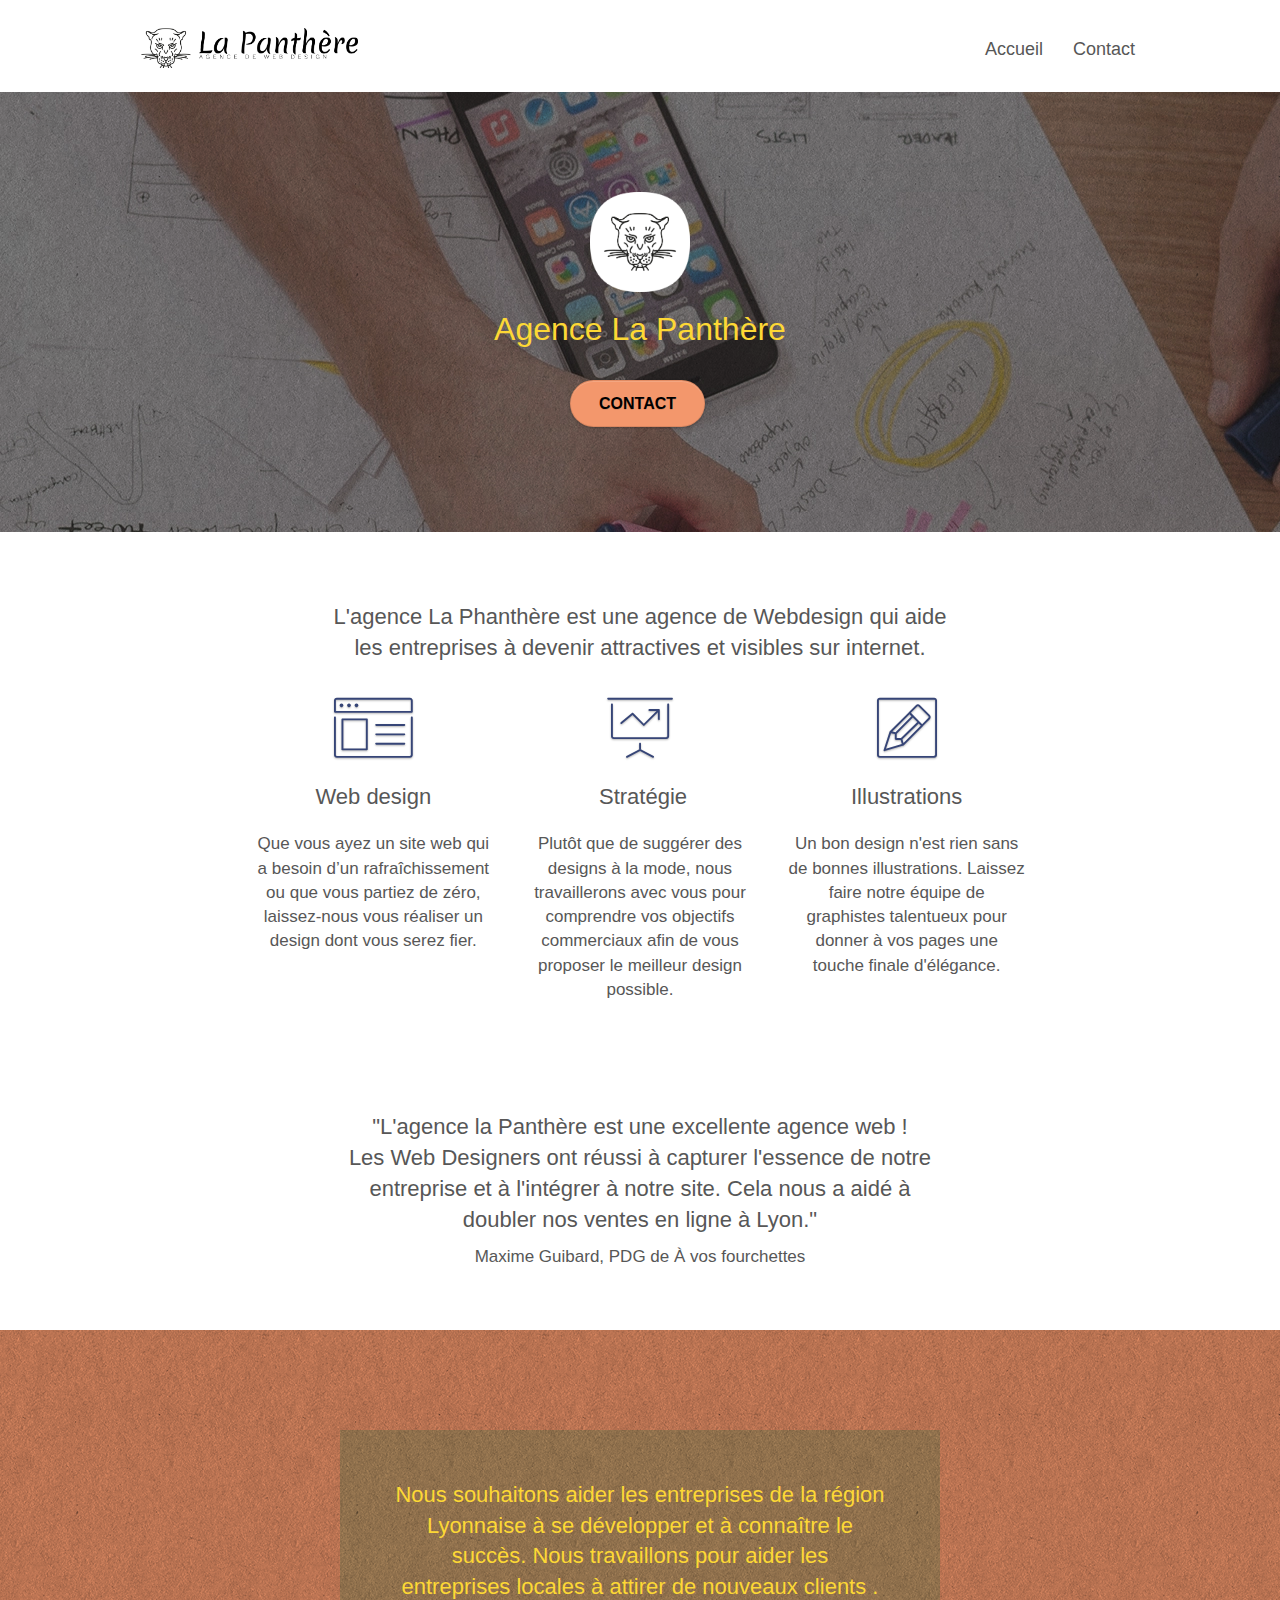
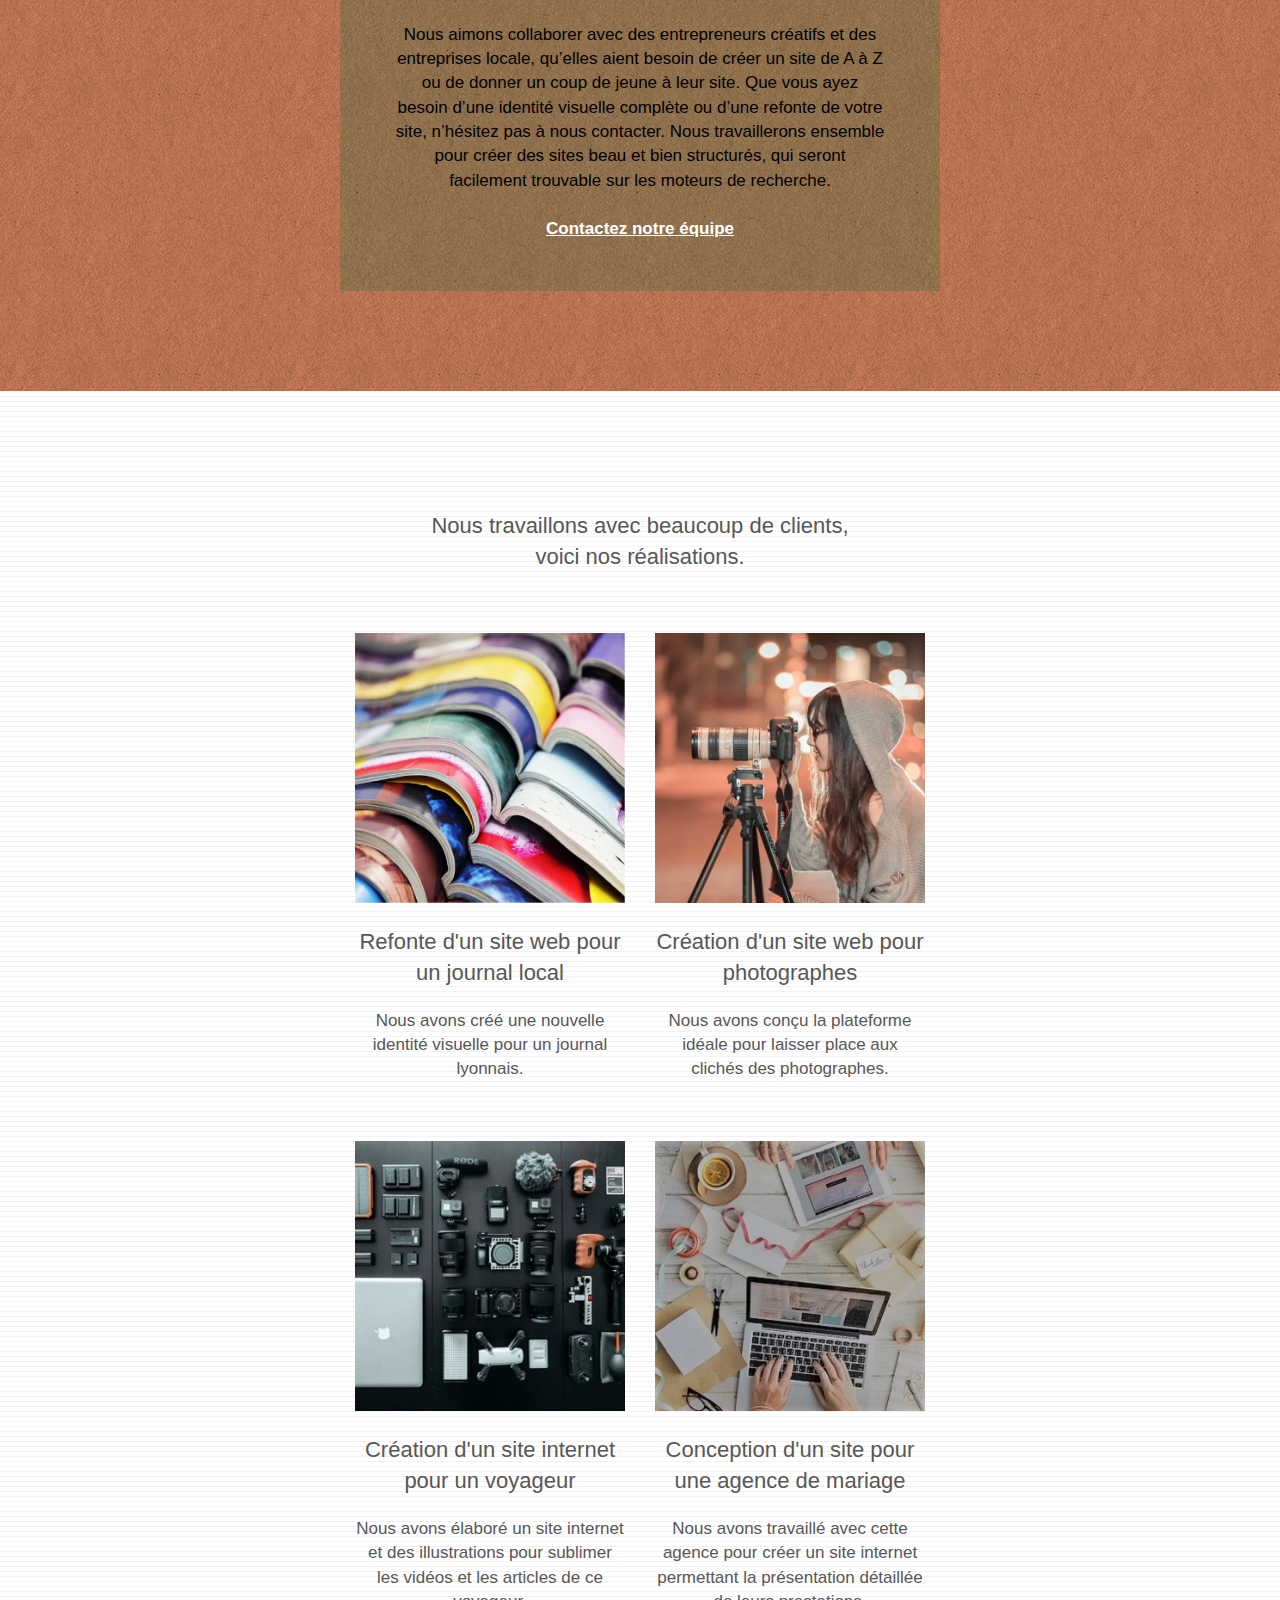
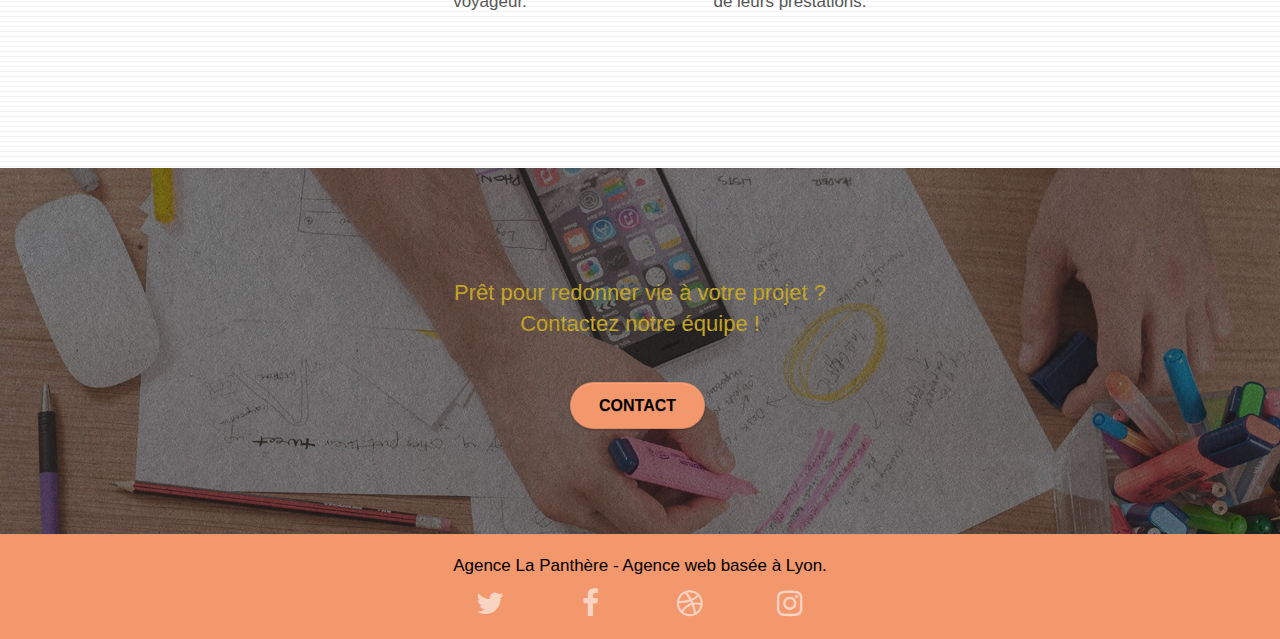
<file: index.html>
<!doctype html>
<html lang="fr">

<head>
    <meta charset="utf-8">
    <meta name="description" content="L'agence La Panthére est une entrerise de webdesign située à Lyon, elle aide les entreprises à devenir attractives et visibles sur Internet.">
    <meta name="viewport" content="width=device-width, initial-scale=1.0, viewport-fit=cover">
    <meta name="robots" content="index, follow">
    <link rel="shortcut icon" type="image/png" href="favicon.jpg">

    <link rel="stylesheet" type="text/css" href="./css/bootstrap.min.css">
    <link rel="stylesheet" type="text/css" href="style.css">
    <link rel="stylesheet" type="text/css" href="./css/font-awesome.min.css">
    <link rel="stylesheet" type="text/css" href="./css/et-line.min.css">

    <link href="https://fonts.googleapis.com/css2?family=Yeon+Sung&display=swap" rel="stylesheet">


    <title>La Panthère</title>


    <!-- Analytics -->

    <!-- Analytics END -->

</head>

<body>
    <!-- Principal conteneur -->
    <div class="page-container">

        <!-- bloc-0 -->
        <header class="bloc bgc-white l-bloc " id="bloc-0">
            <div class="container bloc-sm">

                <nav class="navbar row">
                    <div class="navbar-header">
                        <a class="navbar-brand" href="index.html"><img src="img/agence-la-panthere-monochrome.webp" alt="image du logo panthère" height="40" /></a>
                        <button id="nav-toggle" type="button" class="ui-navbar-toggle navbar-toggle" data-toggle="collapse" data-target=".navbar-1">
					<span class="sr-only">Toggle navigation</span><span class="icon-bar"></span><span class="icon-bar"></span><span class="icon-bar"></span>
				</button>
                    </div>
                    <div class="collapse navbar-collapse navbar-1 special-dropdown-nav">
                        <ul class="site-navigation nav navbar-nav">
                            <li>
                                <a href="index.html">Accueil</a>
                            </li>
                            <li>
                                <a href="page2.html">Contact</a>
                            </li>
                        </ul>
                    </div>
                </nav>
            </div>
        </header>
        <!-- bloc-0 END -->

        <!-- bloc-1-presentation -->
        <div class="bloc bgc-dark-slate-blue bg-banniere d-bloc bg-t-edge bloc-bg-texture texture-paper b-parallax" id="bloc-1-hero">
            <div class="container bloc-lg">
                <div class="row tight-width-whitespace">
                    <div class="col-sm-12">
                        <img src="img/logo.webp" class="center-block image-resize-mode" width="100" alt="image du logo panthère" />
                        <h1 class="text-center hero-bloc-text tc-white ">
                            Agence La Panthère
                        </h1>
                        <div class="text-center">
                            <a href="page2.html" class="btn btn-lg btn-clean btn-rd cta-hero btn-atomic-tangerine" id="cta-hero">Contact</a>
                        </div>
                    </div>
                </div>
            </div>
        </div>
        <!-- bloc-1-presentation END -->

        <!-- bloc-2-services -->
        <div class="bloc bgc-white l-bloc" id="bloc-2-services">
            <div class="container bloc-md">
                <div class="row">
                    <div class="col-sm-12 text-center">
                        <h2>
                            L'agence La Phanthère est une agence de Webdesign qui aide<br /> les entreprises à devenir attractives et visibles sur internet.
                        </h2>
                    </div>
                </div>
                <div class="row voffset-lg med-width-whitespace">
                    <div class="col-sm-4">
                        <div class="text-center">
                            <span class="et-icon-browser sm-shadow icon-dark-slate-blue icons icon-lg"></span>
                        </div>
                        <h2 class="mg-md text-center">
                            Web design
                        </h2>
                        <p class="text-center ">
                            Que vous ayez un site web qui a besoin d&rsquo;un rafraîchissement ou que vous partiez de zéro, laissez-nous vous réaliser un design dont vous serez fier.
                        </p>
                    </div>
                    <div class="col-sm-4">
                        <div class="text-center">
                            <span class="et-icon-presentation sm-shadow icon-dark-slate-blue icons icon-lg"></span>
                        </div>
                        <h2 class="mg-md text-center">
                            &nbsp;Stratégie
                        </h2>
                        <p class="text-center ">
                            Plutôt que de suggérer des designs à la mode, nous travaillerons avec vous pour comprendre vos objectifs commerciaux afin de vous proposer le meilleur design possible.<br>
                        </p>
                    </div>
                    <div class="col-sm-4">
                        <div class="text-center">
                            <span class="et-icon-edit sm-shadow icon-dark-slate-blue icons icon-lg"></span>
                        </div>
                        <h2 class="mg-md text-center">
                            Illustrations
                        </h2>
                        <p class="text-center ">
                            Un bon design n'est rien sans de bonnes illustrations. Laissez faire notre équipe de graphistes talentueux pour donner à vos pages une touche finale d'élégance.
                        </p>
                    </div>
                </div>
                <div class="row voffset-lg voffset">
                    <div class="col-xs-12 col-md-8 col-md-offset-2 text-center">

                        <h2>"L'agence la Panthère est une excellente agence web !<br /> Les Web Designers ont réussi à capturer l'essence de notre<br /> entreprise et à l'intégrer à notre site. Cela nous a aidé à<br /> doubler nos ventes en ligne à Lyon."</h2>
                        <p> Maxime Guibard, PDG de À vos fourchettes</p>
                    </div>
                </div>
            </div>
        </div>
        <!-- bloc-2-services END -->

        <!-- bloc-3-what-i-do -->
        <div class="bloc tc-white bgc-atomic-tangerine bg-presentation d-bloc bloc-bg-texture texture-paper b-parallax" id="bloc-3-what-i-do">
            <div class="container bloc-lg">
                <div class="row tight-width-whitespace black-background">
                    <div class="col-sm-12">
                        <h2 class="mg-md text-center tc-white">
                            Nous souhaitons aider les entreprises de la région Lyonnaise à se développer et à connaître le succès. Nous travaillons pour aider les entreprises locales à attirer de nouveaux clients .<br>
                        </h2>
                        <p class="text-center white">
                            Nous aimons collaborer avec des entrepreneurs créatifs et des entreprises locale, qu’elles aient besoin de créer un site de A à Z ou de donner un coup de jeune à leur site. Que vous ayez besoin d’une identité visuelle complète ou d’une refonte de votre
                            site, n’hésitez pas à nous contacter. Nous travaillerons ensemble pour créer des sites beau et bien structurés, qui seront facilement trouvable sur les moteurs de recherche. <br><br><a class="ltc-white bold-link"
                                href="page2.html">Contactez notre équipe</a><br>
                        </p>
                    </div>
                </div>
            </div>
        </div>
        <!-- bloc-3-what-i-do END -->

        <!-- bloc-4-portfolio -->
        <div class="bloc bgc-white bg-lines-h2-bg bg-repeat l-bloc" id="bloc-4-portfolio">
            <div class="container bloc-lg">
                <div class="row">
                    <div class="col-sm-12 text-center">
                        <h2>Nous travaillons avec beaucoup de clients,<br> voici nos réalisations.
                        </h2>
                    </div>
                </div>
                <div class="row tight-width-whitespace portfolio-row">
                    <div class="col-sm-6">
                        <a href="#" data-lightbox="img/1.webp" data-gallery-id="gallery-1" data-caption="Refonte d'un site web pour un journal local" data-frame="snapshot-lb"><img src="img/1.webp" loading="lazy" alt="image de refonte site web journal" class="img-responsive portfolio-thumb" /></a>
                        <h2 class="mg-md text-center">
                            Refonte d'un site web pour un journal local
                        </h2>
                        <p class="text-center">
                            Nous avons créé une nouvelle identité visuelle pour un journal lyonnais.
                        </p>
                    </div>
                    <div class="col-sm-6">
                        <a href="#" data-lightbox="img/2.webp" data-gallery-id="gallery-1" data-caption="Création d'un site web pour photographes" data-frame="snapshot-lb"><img src="img/2.webp" loading="lazy" class="img-responsive portfolio-thumb" alt="image de création d'un site web pour photographes" /></a>
                        <h2 class="mg-md text-center">
                            Création d'un site web pour photographes
                        </h2>
                        <p class="text-center">
                            Nous avons conçu la plateforme idéale pour laisser place aux clichés des photographes.
                        </p>
                    </div>
                </div>
                <div class="row tight-width-whitespace portfolio-row">
                    <div class="col-sm-6">
                        <a href="#" data-lightbox="img/3.webp" data-gallery-id="gallery-1" data-caption="Création d'un site internet pour un voyageur" data-frame="snapshot-lb"><img src="img/3.webp" loading="lazy" class="img-responsive portfolio-thumb" alt="image de création d'un site web pour voyageur" /></a>
                        <h2 class="mg-md text-center">
                            Création d'un site internet pour un voyageur
                        </h2>
                        <p class="text-center">
                            Nous avons élaboré un site internet et des illustrations pour sublimer les vidéos et les articles de ce voyageur.
                        </p>
                    </div>
                    <div class="col-sm-6">
                        <a href="#" data-lightbox="img/4.webp" data-gallery-id="gallery-1" data-caption="Conception d'un site pour une agence de mariage" data-frame="snapshot-lb"><img src="img/4.webp" loading="lazy" class="img-responsive portfolio-thumb" alt="image de création d'un site web pour agence de mariage" /></a>
                        <h2 class="mg-md text-center">
                            Conception d'un site pour une agence de mariage
                        </h2>
                        <p class="text-center">
                            Nous avons travaillé avec cette agence pour créer un site internet permettant la présentation détaillée de leurs prestations.
                        </p>
                    </div>
                </div>
            </div>
        </div>
        <!-- bloc-4-portfolio END -->

        <!-- bloc-5-cta -->
        <div class="bloc bgc-dark-slate-blue bg-banniere d-bloc bloc-bg-texture texture-paper" id="bloc-5-cta">
            <div class="container bloc-lg">
                <div class="row">
                    <h2 class="mg-md text-center tc-white">
                        Prêt pour redonner vie à votre projet ?<br>Contactez notre équipe !
                    </h2>
                    <div class="col-sm-12 text-center">
                        <a href="page2.html" class="btn btn-atomic-tangerine btn-clean btn-rd btn-lg cta-hero">Contact</a>
                    </div>
                </div>
            </div>
        </div>
        <!-- bloc-5-cta END -->

        <!-- Footer - bloc-8 -->
        <footer class="bloc bgc-atomic-tangerine d-bloc" id="bloc-8">
            <div class="container bloc-sm">
                <div class="row">
                    <div class="col-sm-12">
                        <p class="text-center white">
                            Agence La Panthère - Agence web basée à Lyon.
                        </p>
                        <div class="row row-no-gutters social">
                            <div class="col-sm-3">
                                <div class="text-center">
                                    <a class="social" aria-label="Lien vers Twitter" href="https://twitter.com/?lang">
                                        <i class="fa fa-twitter icon-md"></i>
                                    </a>
                                </div>
                            </div>
                            <div class="col-sm-3">
                                <div class="text-center">
                                    <a class="social" aria-label="Lien vers Facebook" href="https://www.facebook.com/">
                                        <i class="fa fa-facebook icon-md"></i>
                                    </a>
                                </div>
                            </div>
                            <div class="col-sm-3">
                                <div class="text-center">
                                    <a class="social" aria-label="Lien vers Dribble" href="https://dribbble.com/">
                                        <i class="fa fa-dribbble icon-md"></i>
                                    </a>
                                </div>
                            </div>
                            <div class="col-sm-3">
                                <div class="text-center">
                                    <a class="social" aria-label="Lien vers Instagram" href="https://www.instagram.com/?hl=fr">
                                        <i class="fa fa-instagram icon-md"></i>
                                    </a>
                                </div>
                            </div>

                        </div>
                    </div>
                </div>
            </div>
        </footer>
        <!-- Footer - bloc-8 END -->

    </div>
    <!-- Principal conteneur END -->

    <script src="./js/jquery-2.1.0.min.js"></script>
    <script src="./js/bootstrap.min.js"></script>
    <script src="./js/blocs.min.js"></script>
    <script src="./js/jquery.touchSwipe.js" defer></script>
    <script src="./js/gmaps.js"></script>


</body>

</html>
</file>
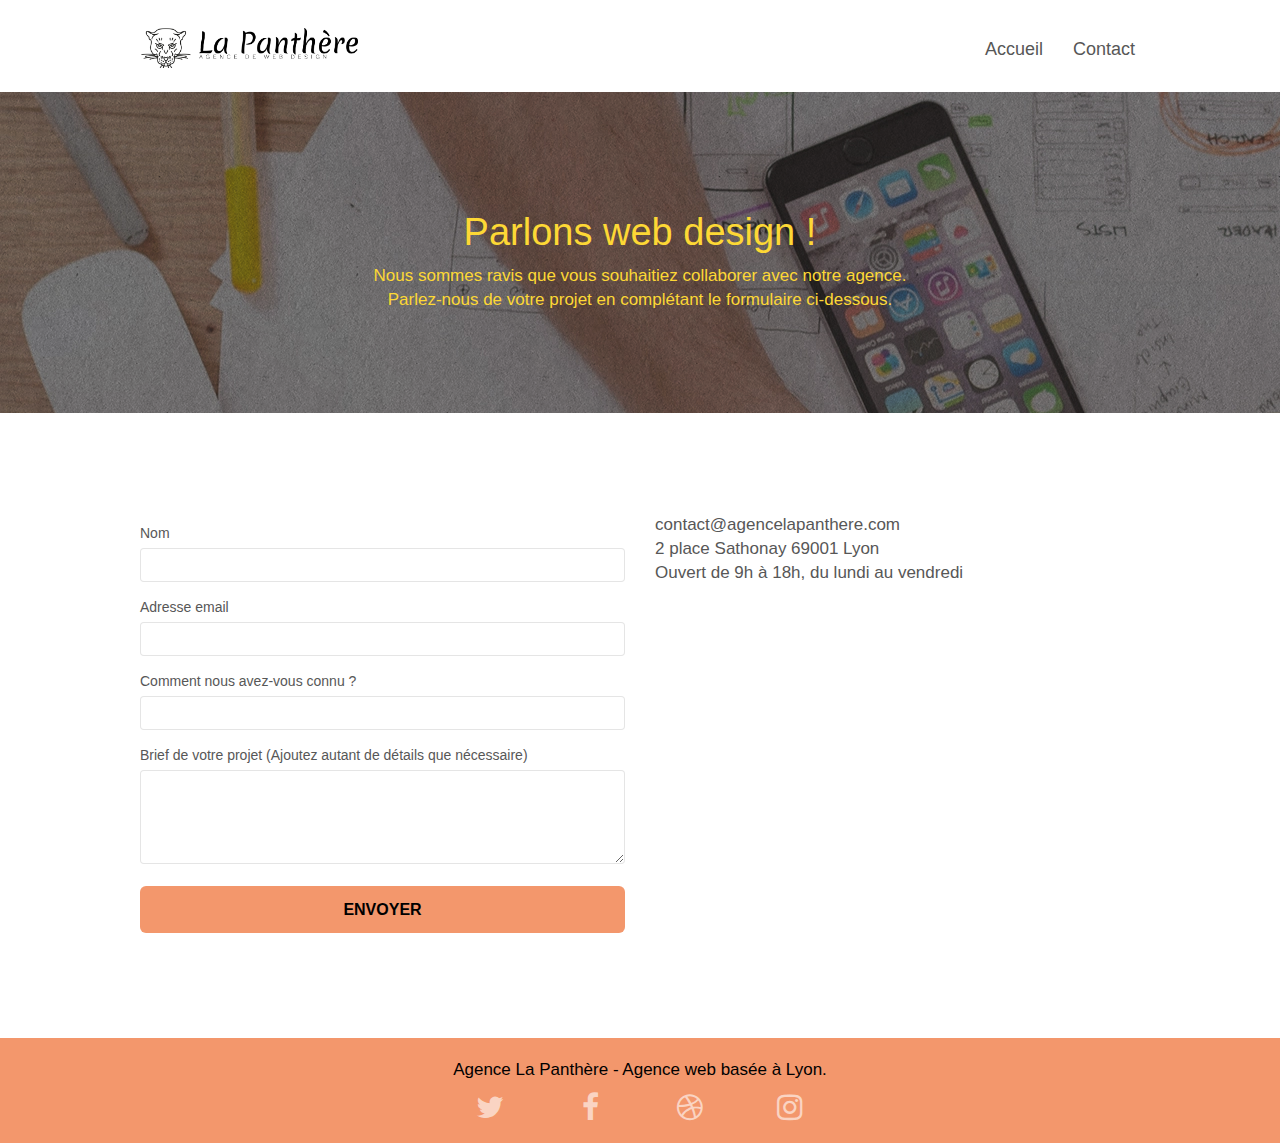
<file: page2.html>
<!doctype html>
<html lang="fr">

<head>
    <meta charset="utf-8">
    <meta name="description" content="L'agence La Panthére est une entrerise de webdesign située à Lyon, elle aide les entreprises à devenir attractives et visibles sur Internet.">
    <meta name="viewport" content="width=device-width, initial-scale=1.0, viewport-fit=cover">
    <meta name="robots" content="index, follow">
    <link rel="shortcut icon" type="image/png" href="favicon.jpg">

    <link rel="stylesheet" type="text/css" href="./css/bootstrap.min.css">
    <link rel="stylesheet" type="text/css" href="style.css">
    <link rel="stylesheet" type="text/css" href="./css/font-awesome.min.css">
    <link rel="stylesheet" type="text/css" href="./css/et-line.min.css">

    <link href="https://fonts.googleapis.com/css2?family=Yeon+Sung&display=swap" rel="stylesheet">

    <title>contact</title>


    <!-- Analytics -->

    <!-- Analytics END -->

</head>

<body>
    <!-- Principal conteneur -->
    <div class="page-container">

        <!-- bloc-0 -->
        <header class="bloc bgc-white l-bloc " id="bloc-0">
            <div class="container bloc-sm">

                <nav class="navbar row">
                    <div class="navbar-header">
                        <a class="navbar-brand" href="index.html"><img src="img/agence-la-panthere-monochrome.webp" alt="image du logo panthére" height="40" /></a>
                        <button id="nav-toggle" type="button" class="ui-navbar-toggle navbar-toggle" data-toggle="collapse" data-target=".navbar-1">
					<span class="sr-only">Toggle navigation</span><span class="icon-bar"></span><span class="icon-bar"></span><span class="icon-bar"></span>
				</button>
                    </div>
                    <div class="collapse navbar-collapse navbar-1 special-dropdown-nav">
                        <ul class="site-navigation nav navbar-nav">
                            <li>
                                <a href="index.html">Accueil</a>
                            </li>
                            <li>
                                <a href="page2.html">Contact</a>
                            </li>
                        </ul>
                    </div>
                </nav>
            </div>
        </header>
        <!-- bloc-0 END -->

        <!-- bloc-6 -->
        <div class="bloc bg-dots-bg bg-repeat bgc-atomic-tangerine d-bloc bloc-bg-texture texture-paper" id="bloc-6">
            <div class="container bloc-lg">
                <div class="row">
                    <div class="col-sm-12">
                        <h1 class="text-center hero-bloc-text tc-white">
                            Parlons web design !
                        </h1>
                        <p class="text-center mg-lg tc-white tight-width-whitespace">
                            Nous sommes ravis que vous souhaitiez collaborer avec notre agence.<br> Parlez-nous de votre projet en complétant le formulaire ci-dessous.
                        </p>
                    </div>
                </div>
            </div>
        </div>
        <!-- bloc-6 END -->

        <!-- bloc-7 -->
        <div class="bloc bgc-white l-bloc" id="bloc-7">
            <div class="container bloc-lg">
                <div class="row">
                    <div class="col-sm-6">
                        <form id="form_1" novalidate>
                            <div class="form-group" role="group" aria-labelledby="coordonnees">
                                <p id="coordonnees"></p>
                                <label for="name">
                                    Nom
                                </label>
                                <input id="name" class="form-control" aria-required="true" aria-label="entrez votre nom" />
                            </div>

                            <div class="form-group">
                                <label for="email">
                                Adresse email
                            </label>
                                <input id="email" class="form-control" type="email" aria-required="true" aria-label="entrez votre email" />
                            </div>
                            <div class="form-group">
                                <label for="input_504">
                                Comment nous avez-vous connu ?
                            </label>
                                <input class="form-control" type="text" aria-required="true" aria-label="indiquez comment vous nous avez connu" id="input_504" />
                            </div>
                            <div class="form-group">
                                <label for="message">
                                Brief de votre projet (Ajoutez autant de détails que nécessaire)<br>
                            </label><textarea id="message" class="form-control" rows="4" cols="50" aria-required="true" aria-label="decrivez nous votre projet en détail"></textarea>
                            </div>
                            <button class="bloc-button btn btn-lg btn-block cta-hero btn-atomic-tangerine" type="submit">
						Envoyer
					</button>
                        </form>
                    </div>
                    <div class="col-sm-6">
                        <p>
                            contact@agencelapanthere.com<br>2 place Sathonay 69001 Lyon<br>Ouvert de 9h à 18h, du lundi au vendredi<br>
                        </p>
                    </div>
                </div>
            </div>
        </div>
        <!-- bloc-7 END -->

        <!-- ScrollToTop Button -->
        <span class="bloc-button btn btn-d scrollToTop" id="white" onclick="scrollToTarget('1')" tabindex="0"><span
			class="fa fa-chevron-up"></span></span>
        <!-- ScrollToTop Button END-->


        <!-- Footer - bloc-8 -->
        <footer class="bloc bgc-atomic-tangerine d-bloc" id="bloc-8">
            <div class="container bloc-sm">
                <div class="row">
                    <div class="col-sm-12">
                        <p class="text-center white">
                            Agence La Panthère - Agence web basée à Lyon.
                        </p>
                        <div class="row row-no-gutters social">
                            <div class="col-sm-3">
                                <div class="text-center">
                                    <a class="social" aria-label="Lien vers Twitter" href="https://twitter.com/?lang">
                                        <i class="fa fa-twitter icon-md"></i>
                                    </a>
                                </div>
                            </div>
                            <div class="col-sm-3">
                                <div class="text-center">
                                    <a class="social" aria-label="Lien vers Facebook" href="https://www.facebook.com/">
                                        <i class="fa fa-facebook icon-md"></i>
                                    </a>
                                </div>
                            </div>
                            <div class="col-sm-3">
                                <div class="text-center">
                                    <a class="social" aria-label="Lien vers Dribble" href="https://dribbble.com/">
                                        <i class="fa fa-dribbble icon-md"></i>
                                    </a>
                                </div>
                            </div>
                            <div class="col-sm-3">
                                <div class="text-center">
                                    <a class="social" aria-label="Lien vers Instagram" href="https://www.instagram.com/?hl=fr">
                                        <i class="fa fa-instagram icon-md"></i>
                                    </a>
                                </div>
                            </div>

                        </div>
                    </div>
                </div>
            </div>
        </footer>
        <!-- Footer - bloc-8 END -->

    </div>
    <!-- Principal conteneur END -->
    <script src="./js/jquery-2.1.0.min.js"></script>
    <script src="./js/bootstrap.min.js"></script>
    <script src="./js/blocs.min.js"></script>
    <script src="./js/jquery.touchSwipe.js" defer></script>
    <script src="./js/gmaps.js"></script>

</body>

</html>
</file>
<file: style.css>
body {
    margin: 0;
    padding: 0;
    background: #FFF;
    overflow-x: hidden;
    -webkit-font-smoothing: antialiased;
    -moz-osx-font-smoothing: grayscale;
}

a,
button {
    transition: all .3s ease-in-out;
    outline: none!important;
}

a:hover {
    text-decoration: none;
    cursor: pointer;
}

#page-loading-blocs-notifaction {
    position: fixed;
    top: 0;
    bottom: 0;
    width: 100%;
    z-index: 100000;
    background: #FFFFFF url("img/pageload-spinner.gif") no-repeat center center;
}

.bloc {
    width: 100%;
    clear: both;
    background: 50% 50% no-repeat;
    padding: 0 50px;
    -webkit-background-size: cover;
    -moz-background-size: cover;
    -o-background-size: cover;
    background-size: cover;
    position: relative;
}

.bloc .container {
    padding-left: 0;
    padding-right: 0;
}

.bloc-lg {
    padding: 100px 50px;
}

.bloc-md {
    padding: 50px;
}

.bloc-sm {
    padding: 20px 50px;
}

.bg-center,
.bg-l-edge,
.bg-r-edge,
.bg-t-edge,
.bg-b-edge,
.bg-tl-edge,
.bg-bl-edge,
.bg-tr-edge,
.bg-br-edge,
.bg-repeat {
    -webkit-background-size: auto!important;
    -moz-background-size: auto!important;
    -o-background-size: auto!important;
    background-size: auto!important;
}

.bg-repeat {
    background: repeat;
}

.bg-t-edge {
    background: top no-repeat;
}

.bloc-bg-texture::before {
    content: "";
    background-size: 2px 2px;
    position: absolute;
    top: 0;
    bottom: 0;
    left: 0;
    right: 0;
}

.texture-paper::before {
    background: url("img/texture-paper.webp");
    background-size: 280px 280px;
}

.b-parallax {
    background-attachment: fixed;
}

.d-bloc {
    color: rgba(255, 255, 255, .7);
}

.d-bloc button:hover {
    color: rgba(255, 255, 255, .9);
}

.d-bloc .icon-round,
.d-bloc .icon-square,
.d-bloc .icon-rounded,
.d-bloc .icon-semi-rounded-a,
.d-bloc .icon-semi-rounded-b {
    border-color: rgba(255, 255, 255, .9);
}

.d-bloc .divider-h span {
    border-color: rgba(255, 255, 255, .2);
}

.d-bloc .a-btn,
.d-bloc .navbar a,
.d-bloc .navbar-brand,
.d-bloc a .icon-sm,
.d-bloc a .icon-md,
.d-bloc a .icon-lg,
.d-bloc a .icon-xl,
.d-bloc h1 a,
.d-bloc h2 a,
.d-bloc h3 a,
.d-bloc h4 a,
.d-bloc h5 a,
.d-bloc h6 a,
.d-bloc p a {
    color: rgba(255, 255, 255, .6);
}

.d-bloc .a-btn:hover,
.d-bloc .navbar a:hover,
.d-bloc .navbar-brand:hover,
.d-bloc a:hover .icon-sm,
.d-bloc a:hover .icon-md,
.d-bloc a:hover .icon-lg,
.d-bloc a:hover .icon-xl,
.d-bloc h1 a:hover,
.d-bloc h2 a:hover,
.d-bloc h3 a:hover,
.d-bloc h4 a:hover,
.d-bloc h5 a:hover,
.d-bloc h6 a:hover,
.d-bloc p a:hover {
    color: rgba(255, 255, 255, 1);
}

.d-bloc .navbar-toggle .icon-bar {
    background: rgba(255, 255, 255, 1);
}

.d-bloc .btn-wire,
.d-bloc .btn-wire:hover {
    color: rgba(255, 255, 255, 1);
    border-color: rgba(255, 255, 255, 1);
}

.d-bloc .panel {
    color: rgba(0, 0, 0, .5);
}

.d-bloc .panel button:hover {
    color: rgba(0, 0, 0, .7);
}

.d-bloc .panel icon {
    border-color: rgba(0, 0, 0, .7);
}

.d-bloc .panel .divider-h span {
    border-color: rgba(0, 0, 0, .1);
}

.d-bloc .panel .a-btn {
    color: rgba(0, 0, 0, .6);
}

.d-bloc .panel .a-btn:hover {
    color: rgba(0, 0, 0, 1);
}

.d-bloc .panel .btn-wire,
.d-bloc .panel .btn-wire:hover {
    color: rgba(0, 0, 0, .7);
    border-color: rgba(0, 0, 0, .3);
}

.d-bloc .panel,
.l-bloc {
    color: rgba(0, 0, 0, .5);
}

.d-bloc .panel button:hover,
.l-bloc button:hover {
    color: rgba(0, 0, 0, .7);
}

.l-bloc .icon-round,
.l-bloc .icon-square,
.l-bloc .icon-rounded,
.l-bloc .icon-semi-rounded-a,
.l-bloc .icon-semi-rounded-b {
    border-color: rgba(0, 0, 0, .7);
}

.d-bloc .panel .divider-h span,
.l-bloc .divider-h span {
    border-color: rgba(0, 0, 0, .1);
}

.d-bloc .panel .a-btn,
.l-bloc .a-btn,
.l-bloc .navbar a,
.l-bloc .navbar-brand,
.l-bloc a .icon-sm,
.l-bloc a .icon-md,
.l-bloc a .icon-lg,
.l-bloc a .icon-xl,
.l-bloc h1 a,
.l-bloc h2 a,
.l-bloc h3 a,
.l-bloc h4 a,
.l-bloc h5 a,
.l-bloc h6 a,
.l-bloc p a {
    color: rgba(0, 0, 0, .6);
}

.d-bloc .panel .a-btn:hover,
.l-bloc .a-btn:hover,
.l-bloc .navbar a:hover,
.l-bloc .navbar-brand:hover,
.l-bloc a:hover .icon-sm,
.l-bloc a:hover .icon-md,
.l-bloc a:hover .icon-lg,
.l-bloc a:hover .icon-xl,
.l-bloc h1 a:hover,
.l-bloc h2 a:hover,
.l-bloc h3 a:hover,
.l-bloc h4 a:hover,
.l-bloc h5 a:hover,
.l-bloc h6 a:hover,
.l-bloc p a:hover {
    color: rgba(0, 0, 0, 1);
}

.l-bloc .navbar-toggle .icon-bar {
    color: rgba(0, 0, 0, .6);
}

.d-bloc .panel .btn-wire,
.d-bloc .panel .btn-wire:hover,
.l-bloc .btn-wire,
.l-bloc .btn-wire:hover {
    color: rgba(0, 0, 0, .7);
    border-color: rgba(0, 0, 0, .3);
}

.voffset {
    margin-top: 30px;
}

.voffset-lg {
    margin-top: 80px;
}

.row-no-gutters {
    margin-right: 0;
    margin-left: 0;
}

.row.row-no-gutters>[class^="col-"],
.row.row-no-gutters>[class*=" col-"] {
    padding-right: 0;
    padding-left: 0;
}

#bloc-1-hero h1 {
    font-size: 32px;
}

.navbar {
    margin-bottom: 0;
    z-index: 1;
}

.navbar-brand {
    height: auto;
    padding: 3px 15px;
    font-size: 25px;
    font-weight: normal;
    font-weight: bolder;
    line-height: 44px;
}

.navbar-brand img {
    max-height: 200px;
    margin: 0 5px 0 0;
    display: inline;
}

.navbar-brand img[src$=svg] {
    min-width: 100px;
}

.nav-center .navbar-brand img {
    margin: 0;
}

.navbar .nav {
    padding-top: 2px;
    margin-right: -16px;
    float: right;
    z-index: 1;
}

.nav>li {
    float: left;
    margin-top: 4px;
    font-size: 18px;
    font-weight: bold;
}

.navbar-nav .open .dropdown-menu>li>a {
    text-align: inherit;
}

.nav>li a:hover,
.nav>li a:focus {
    background: transparent;
}

.navbar-toggle {
    margin: 10px 10px 0 0;
    border: 0px;
}

.navbar-toggle:hover {
    background: transparent!important;
}

.navbar-toggle .icon-bar {
    background-color: rgba(0, 0, 0, .5);
    width: 26px;
}

.nav-invert .navbar .nav {
    float: left;
}

.nav-invert .navbar-header,
.nav-invert .navbar-brand {
    float: right;
    position: relative;
    z-index: 2;
}

@media (min-width: 768px) {
    .site-navigation {
        position: absolute;
        top: 50%;
        right: 20px;
        transform: translate(0, -50%);
        -webkit-transform: translateY(-50%);
    }
    .nav>li .dropdown-menu a,
    .nav>li .dropdown-menu a:hover {
        color: #484848;
    }
    .nav-invert .site-navigation {
        left: 0;
        right: 0;
    }
    .nav-center {
        text-align: center;
    }
    .nav-center .navbar-header {
        width: 100%;
    }
    .nav-center .navbar-header,
    .nav-center .navbar-brand,
    .nav-center .nav>li {
        float: none;
        display: inline-block;
    }
    .nav-center .site-navigation {
        position: relative;
        width: 100%;
        right: 0;
        margin-right: 0px;
        margin-top: 20px;
    }
    .nav-center.mini-nav .navbar-toggle {
        float: none;
        margin: 10px auto 0;
    }
}

.nav>li>.dropdown a {
    background: none!important;
    display: block;
    padding: 14px 15px;
}

nav .caret {
    margin: 0 5px;
}

.dropdown-menu .dropdown-menu {
    top: -8px;
    left: 100%;
}

.dropdown-menu .dropmenu-flow-right {
    top: 100%;
    left: 0;
    margin-left: -1px;
    border-top-left-radius: 0;
    border-top-right-radius: 0;
}

.dropdown-menu .dropdown span {
    border: 4px solid black;
    border-top-color: transparent;
    border-right-color: transparent;
    border-bottom-color: transparent;
    margin: 6px -5px 0 0!important;
    float: right;
}

.mg-md {
    margin-top: 10px;
    margin-bottom: 20px;
}

.mg-lg {
    margin-top: 10px;
    margin-bottom: 40px;
}

.btn {
    margin: 0 5px 5px 0;
}

.btn.pull-right {
    margin: 0 0 5px 5px;
}

.btn-d,
.btn-d:hover,
.btn-d:focus {
    color: #FFF;
    background: rgba(0, 0, 0, .3);
}

button {
    outline: none!important;
}

.btn-rd {
    border-radius: 40px;
}

.btn-clean {
    border: 1px solid rgba(0, 0, 0, .08);
    border-bottom-color: rgba(0, 0, 0, .1);
    text-shadow: 0 1px 0 rgba(0, 0, 1, .1);
    box-shadow: 0 1px 3px rgba(0, 0, 1, .25), inset 0 1px 0 0 rgba(255, 255, 255, .15);
}

.icon-md {
    font-size: 30px!important;
}

.icon-lg {
    font-size: 60px!important;
}

.sm-shadow {
    text-shadow: 0 1px 2px rgba(0, 0, 0, .3);
}

.panel-sq,
.panel-sq .panel-heading,
.panel-sq .panel-footer {
    border-radius: 0;
}

.panel-rd {
    border-radius: 30px;
}

.panel-rd .panel-heading {
    border-radius: 29px 29px 0 0;
}

.panel-rd .panel-footer {
    border-radius: 0 0 29px 29px;
}

.form-control {
    border-color: rgba(0, 0, 0, .1);
    box-shadow: none;
}

.scrollToTop {
    width: 40px;
    height: 40px;
    position: fixed;
    bottom: 20px;
    right: 20px;
    opacity: 0;
    z-index: 500;
    transition: all .3s ease-in-out;
}

.scrollToTop span {
    margin-top: 6px;
}

.showScrollTop {
    font-size: 14px;
    opacity: 1;
}

a[data-lightbox] {
    position: relative;
    display: block;
    text-align: center;
}

a[data-lightbox]:hover::before {
    content: "+";
    font-family: "HelveticaNeue-Light", "Helvetica Neue Light", "Helvetica Neue", Helvetica, Arial;
    font-size: 32px;
    width: 50px;
    height: 50px;
    margin-left: -25px;
    border-radius: 50%;
    background: rgba(0, 0, 0, .6);
    color: #FFF;
    font-weight: 100;
    z-index: 1;
    position: absolute;
    top: 50%;
    transform: translateY(-50%);
    -webkit-transform: translateY(-50%);
}

a[data-lightbox]:hover img {
    opacity: 0.6;
    -webkit-animation-fill-mode: none;
    animation-fill-mode: none;
}

#lightbox-modal {
    display: flex;
    align-items: center;
}

#lightbox-modal .modal-dialog {
    width: 90%;
    max-width: 900px;
    margin: 0 auto 0;
}

#lightbox-modal .modal-dialog img {
    max-height: 90vh;
    margin: 0 auto;
}

.lightbox-caption {
    padding: 20px;
    color: #FFF;
    background: rgba(0, 0, 0, .5);
    position: absolute;
    left: 15px;
    right: 15px;
    bottom: 5px;
}

.close-lightbox {
    color: #FFF;
    font-size: 30px;
    position: absolute;
    top: 20px;
    right: 20px;
    z-index: 20;
    background: rgba(0, 0, 0, .5);
    border: none;
    line-height: 30px;
    padding: 0 9px 5px;
    opacity: 0.3;
}

.close-lightbox:hover,
.next-lightbox:hover,
.prev-lightbox:hover {
    opacity: 1.0;
    color: #FFF;
}

.next-lightbox,
.prev-lightbox {
    font-size: 20px;
    color: rgba(255, 255, 255, .9);
    background: rgba(0, 0, 0, .5);
    transition: all .2s ease-in-out;
    position: absolute;
    top: 45%;
    z-index: 1;
    opacity: 0.4;
}

.next-lightbox {
    padding: 6px 8px 1px 13px;
    right: 25px;
}

.prev-lightbox {
    padding: 6px 13px 1px 10px;
    left: 25px;
}

.snapshot-lb .modal-body {
    padding-bottom: 45px;
}

.snapshot-lb .lightbox-caption {
    padding: 0;
    color: rgba(0, 0, 0, .5);
    background: none;
}

h1,
h2,
h3,
h4,
h5,
h6,
p,
label,
.btn,
a {
    font-family: "helvetica";
    font-weight: 400;
    color: #575757!important;
}

.container {
    max-width: 1000px;
}

.hero-bloc-text {
    font-size: 38px;
}

.hero-bloc-text-sub {
    font-size: 36px;
}

.statement-bloc-text {
    line-height: 26px;
    font-style: italic;
    font-size: 20px;
    text-align: center;
    font-weight: lighter;
    max-width: 520px;
    margin: auto auto auto auto;
}

p {
    font-size: 17px;
}

.tight-width-whitespace {
    max-width: 600px;
    margin: auto auto auto auto;
}

.h1 {
    font-size: 20px;
    font-family: "Open Sans";
}

.cta-hero {
    margin-top: 22px;
    color: #FFFFFF!important;
    text-transform: uppercase;
    padding: 12px 28px 12px 28px;
    font-size: 16px;
    font-weight: 700;
}

.social {
    max-width: 400px;
    margin: auto auto auto auto;
}

h2 {
    font-size: 22px;
    line-height: 1.4em;
}

h3 {
    font-size: 15px;
    text-transform: uppercase;
    font-weight: 700;
    color: #333333!important;
}

.med-width-whitespace {
    max-width: 800px;
    margin: auto auto auto auto;
    box-shadow: 0px 0px 0px #000000;
}

h1 {
    color: #333333!important;
}

h4 {
    color: #333333!important;
}

.icons {
    margin-bottom: 14px;
    margin-top: 24px;
}

.white {
    color: black!important;
}

.portfolio-thumb {
    margin-bottom: 24px;
}

.portfolio-row {
    margin-bottom: 44px;
    margin-top: 50px;
}

.avatar {
    box-shadow: 0px 4px 9px rgba(0, 0, 0, 0.3);
}

.black-background {
    background-color: rgba(165, 147, 99, 0.7);
    padding: 40px 40px 40px 40px;
}

.bold-link {
    font-weight: 900;
    text-decoration: underline!important;
}

.bgc-white {
    background-color: #FFFFFF;
}

.bgc-dark-slate-blue {
    background-color: #364577;
}

.bgc-atomic-tangerine {
    background-color: #F3976C;
}

.tc-white {
    color: #FDD835!important;
}

.btn-atomic-tangerine {
    background: #F3976C;
    color: black!important;
}

.btn-atomic-tangerine:hover {
    background: #c27956!important;
    color: #FFFFFF!important;
}

.ltc-white {
    color: #FFFFFF!important;
}

.ltc-white:hover {
    color: #cccccc!important;
}

.ltc-atomic-tangerine {
    color: #F3976C!important;
}

.ltc-atomic-tangerine:hover {
    color: #c27956!important;
}

.icon-dark-slate-blue {
    color: #364577!important;
    border-color: #364577!important;
}

.bg-dots-bg {
    background-image: url("img/agence-la-panthere.webp");
}

.bg-lines-h2-bg {
    background-image: url("img/lines-h2-bg.webp");
}

.bg-banniere {
    background-image: url("img/agence-la-panthere.webp");
}

.bg-presentation {
    background-image: url("img/image-de-presentation.webp");
}

@media (max-width: 1024px) {
    .bloc {
        padding-left: 20px;
        padding-right: 20px;
    }
    .bloc.full-width-bloc,
    .bloc-tile-2.full-width-bloc .container,
    .bloc-tile-3.full-width-bloc .container,
    .bloc-tile-4.full-width-bloc .container {
        padding-left: 0;
        padding-right: 0;
    }
}

@media (max-width: 992px) and (min-width: 768px) {
    .navbar .nav {
        max-width: 80%
    }
    .nav-center.navbar .nav {
        max-width: 100%
    }
}

@media only screen and (min-width: 768px) and (max-width: 1024px) and (orientation: landscape) {
    .b-parallax {
        background-attachment: scroll;
    }
}

@media only screen and (min-width: 1024px) and (max-width: 1366px) and (-webkit-min-device-pixel-ratio: 1.5) {
    .b-parallax {
        background-attachment: scroll;
    }
}

@media (max-width: 991px) {
    .container {
        width: 100%;
    }
    .b-parallax {
        background-attachment: scroll;
    }
    .page-container,
    #hero-bloc {
        overflow-x: hidden;
        position: relative;
    }
    .bloc {}
    .bloc-group,
    .bloc-group .bloc {
        display: block;
        width: 100%;
    }
    .bloc-fill-screen .fill-bloc-top-edge,
    .bloc-fill-screen .fill-bloc-bottom-edge {
        padding: 0 20px;
    }
}

@media (max-width: 767px) {
    .page-container {
        overflow-x: hidden;
        position: relative;
    }
    h1,
    h2,
    h3,
    h4,
    h5,
    h6,
    p,
    #disqus_thread {
        padding-left: 10px!important;
        padding-right: 10px!important;
    }
    .b-parallax {
        background-attachment: scroll;
    }
    .navbar .nav {
        padding-top: 0;
        border-top: 1px solid rgba(0, 0, 0, .2);
        float: none!important;
    }
    .navbar.row {
        margin-left: 0;
        margin-right: 0;
    }
    .site-navigation {
        position: inherit;
        transform: none;
        -webkit-transform: none;
        -ms-transform: none;
    }
    .nav>li {
        margin-top: 0;
        border-bottom: 1px solid rgba(0, 0, 0, .1);
        background: rgba(0, 0, 0, .05);
        text-align: left;
        padding-left: 15px;
        width: 100%;
    }
    .nav>li:hover {
        background: rgba(0, 0, 0, .08);
    }
    .dropdown .dropdown a .caret {
        float: none;
        margin: 5px 0 0 10px!important;
        border: 4px solid black;
        border-bottom-color: transparent;
        border-right-color: transparent;
        border-left-color: transparent;
    }
    #hero-bloc .navbar .nav {
        background: rgba(0, 0, 0, .8);
    }
    #hero-bloc .navbar .nav a {
        color: rgba(255, 255, 255, .6);
    }
    .hero {
        padding: 50px 0;
    }
    .hero-nav {
        left: -1px;
        right: -1px;
    }
    .navbar-collapse {
        padding: 0;
        overflow-x: hidden;
        -webkit-box-shadow: none;
        box-shadow: none;
    }
    .navbar-brand img {
        max-height: 40px;
        width: auto;
    }
    .nav-invert .navbar-header {
        float: none;
        width: 100%;
    }
    .nav-invert .navbar-toggle {
        float: left;
        margin-left: 10px;
    }
    .bloc {
        padding-left: 0;
        padding-right: 0;
    }
    .bloc-xxl,
    .bloc-xl,
    .bloc-lg {
        padding: 40px 0;
    }
    .bloc-sm,
    .bloc-md {
        padding-left: 0;
        padding-right: 0;
    }
    .bloc-tile-2 .container,
    .bloc-tile-3 .container,
    .bloc-tile-4 .container,
    .bloc-fill-screen .fill-bloc-top-edge,
    .bloc-fill-screen .fill-bloc-bottom-edge {
        padding-left: 0;
        padding-right: 0;
    }
    .a-block {
        padding: 0 10px;
    }
    .btn-dwn {
        display: none;
    }
    .voffset {
        margin-top: 5px;
    }
    .voffset-md {
        margin-top: 20px;
    }
    .voffset-lg {
        margin-top: 30px;
    }
    form {
        padding: 5px;
    }
    .close-lightbox {
        display: inline-block;
    }
    .blocsapp-device-iphone5 {
        background-size: 216px 425px;
        padding-top: 60px;
        width: 216px;
        height: 425px;
    }
    .blocsapp-device-iphone5 img {
        width: 180px;
        height: 320px;
    }
}

@media (max-width: 400px) {
    .bloc {
        padding-left: 0;
        padding-right: 0;
    }
}

@media (max-width: 767px) {
    .bloc-mob-center-text {
        text-align: center;
    }
}
</file>
